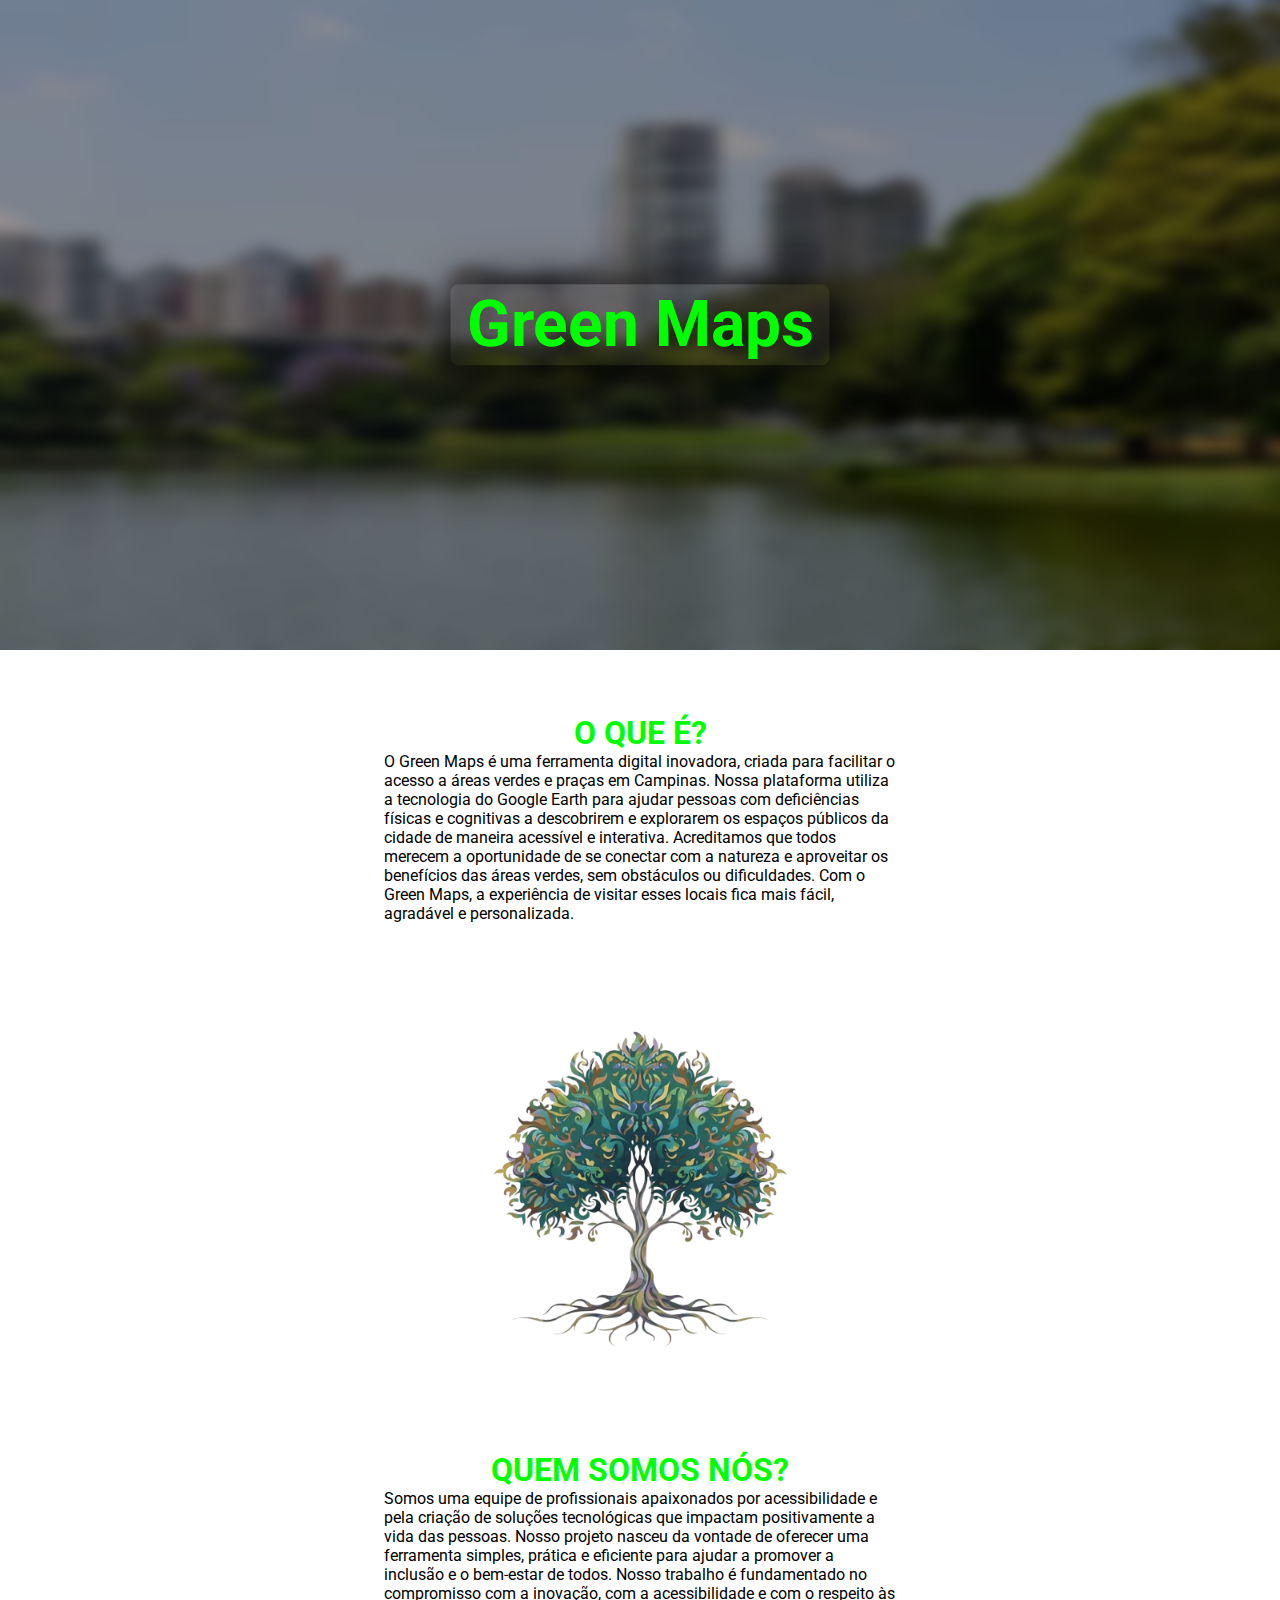
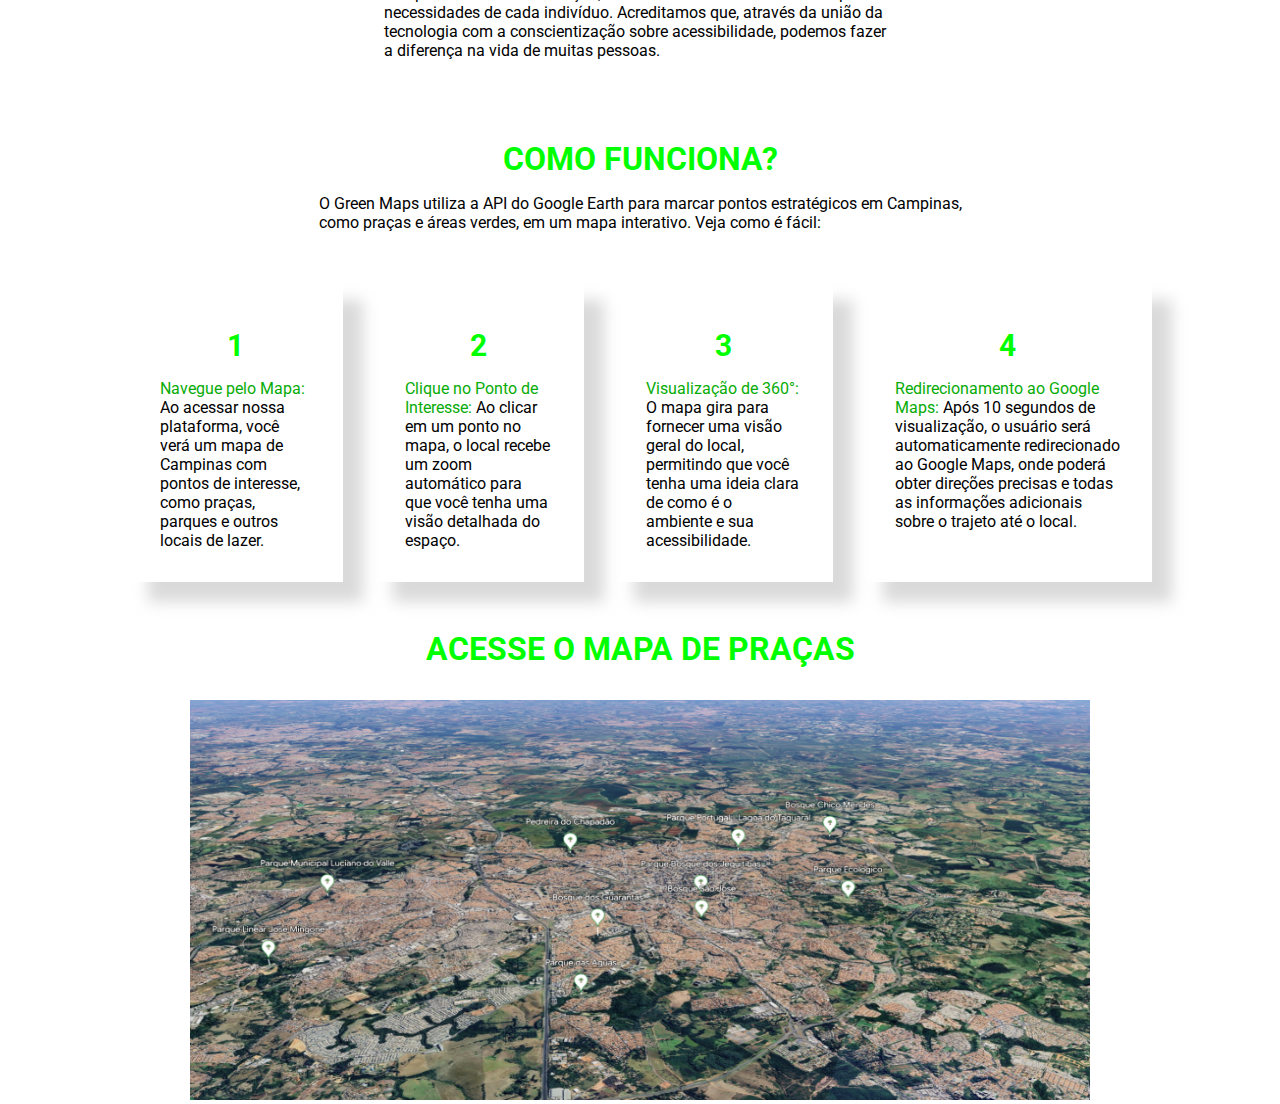
<file: index.html>
<!DOCTYPE html>
<html lang="pt-BR">
<head>
    <meta charset="UTF-8">
    <meta name="viewport" content="width=device-width, initial-scale=1.0">
    <link rel="preconnect" href="https://fonts.googleapis.com">
    <link rel="preconnect" href="https://fonts.gstatic.com" crossorigin>
    <link href="https://fonts.googleapis.com/css2?family=Roboto:ital,wght@0,100..900;1,100..900&display=swap" rel="stylesheet">
    <link rel="stylesheet" href="style.css">
    <title>Green Maps</title>
</head>
<body>
    <main>

        <section class="intro-section">

            <div class="intro-title">
                <div class="opac">
                    <div class="overflow"></div>
                    <img src="floresta-blur.png" alt="Imagem de floresta">
                </div>
                <h1>Green Maps</h1>
            </div>
        </section>

        <section class="home">
            <div class="home-content">
                <div class="intro-info">
                    <h2>O QUE É?</h2>
                    <p>O Green Maps é uma ferramenta digital inovadora, 
                        criada para facilitar o acesso a áreas verdes e 
                        praças em Campinas. Nossa plataforma utiliza a 
                        tecnologia do Google Earth para ajudar pessoas 
                        com deficiências físicas e cognitivas a descobrirem
                            e explorarem os espaços públicos da cidade de 
                            maneira acessível e interativa.
                        Acreditamos que todos merecem a oportunidade de se conectar 
                        com a natureza e aproveitar os benefícios das áreas verdes, 
                        sem obstáculos ou dificuldades. Com o Green Maps, a 
                        experiência de visitar esses locais fica mais fácil, 
                        agradável e personalizada.</p>
                </div>
                <img src="arvore-container.png" alt="Árvore no meio do container" class="tree-container">
                <div class="about-content">
                    <h2>Quem Somos Nós?</h2>
                    <p>Somos uma equipe de profissionais apaixonados por acessibilidade 
                        e pela criação de soluções tecnológicas que impactam 
                        positivamente a vida das pessoas. Nosso projeto nasceu 
                        da vontade de oferecer uma ferramenta simples, prática e 
                        eficiente para ajudar a promover a inclusão e o bem-estar 
                        de todos. Nosso trabalho é fundamentado no compromisso com a
                        inovação, com a acessibilidade e com o respeito às 
                        necessidades de cada indivíduo. Acreditamos que, 
                        através da união da tecnologia com a conscientização sobre
                        acessibilidade, podemos fazer a diferença na vida de muitas
                        pessoas.</p>
                </div>
            </div>
        </section>

        <section class="work">
            <div class="work-content">
                <h2>Como Funciona?</h2>
                <p class="desc">O Green Maps utiliza a API do Google Earth para marcar 
                    pontos estratégicos em Campinas, <br>como praças e áreas 
                    verdes, em um mapa interativo. Veja como é fácil:</p>
                
                <div class="card-container">
                    <div class="card-single">
                        <h4>1</h4>
                        <p><span>Navegue pelo Mapa:</span> Ao acessar nossa plataforma, 
                            você verá um mapa de Campinas com pontos de interesse, 
                            como praças, parques e outros locais de lazer.</p>
                    </div>
                    <div class="card-single">
                        <h4>2</h4>
                        <p><span>Clique no Ponto de Interesse:</span> Ao clicar em um ponto no mapa, 
                            o local recebe um zoom automático para que você tenha uma visão 
                            detalhada do espaço.</p>
                    </div>
                    <div class="card-single">
                        <h4>3</h4>
                        <p><span>Visualização de 360°:</span> O mapa gira para fornecer uma visão geral 
                            do local, permitindo que você tenha uma ideia clara de como é 
                            o ambiente e sua acessibilidade.</p>
                    </div>
                    <div class="card-single">
                        <h4>4</h4>
                        <p><span>Redirecionamento ao Google Maps:</span> Após 10 segundos de visualização, 
                            o usuário será automaticamente redirecionado ao Google Maps, onde 
                            poderá obter direções precisas e todas as informações adicionais 
                            sobre o trajeto até o local.</p>
                    </div>
                </div>

                <h2 class="access">ACESSE O MAPA DE PRAÇAS</h2>

                <a href="green-maps.html">
                    <img src="acesso.png" alt="Imagem de demonstração da application" class="maps">
                </a>

            </div>
        </section>
    </main>
</body>
</html>
</file>
<file: style.css>
* {
    padding: 0;
    margin: 0;
    box-sizing: border-box;
    font-family: 'Roboto', sans-serif;
}

h2 {text-transform: uppercase; font-size: 32px; text-align: center;}

.opac {
    height: 650px;
    width: 100%;
    position: relative;
}

.overflow {
    width: 100%;
    height: 650px;
    background-color: rgba(0, 0, 0, 0.4);
    position: absolute;
    top: 0;
    left: 0;
    z-index: 7;
}

img {
    width: 100%;
    height: 650px;
    z-index: -2;
}

.intro-title {position: relative;}

.intro-title h1 {
    position: absolute;
    top: 50%;
    left: 50%;
    transform: translate(-50%, -50%);
    color: rgb(0, 255, 0);
    z-index: 8;
    font-size: 64px;
    padding: 0.2rem 1rem;
    border-radius: 8px;
    box-shadow: 5px 5px 50px black;
    text-align: center;
}

.home {
    width: 100%;
    background-image: url('bg.png');
    background-position: center;
    background-repeat: no-repeat;
    background-size: cover;
}

.home-content {
    display: flex;
    flex-direction: column;
    justify-content: center;
    align-items: center;
    width: 100%;
}

.intro-info {
    width: 50%;
    padding: 4rem;
}

.intro-info h2 {
    color: rgb(0, 255, 0);
}

.tree-container {
    width: 400px;
    height: 400px;
}

.about-content {
    width: 50%;
    padding: 4rem;
    background-color: white;
}

.about-content h2 {
    font-size: 32px;
    color: rgb(0, 255, 0);
}

.work {
    width: 100%;
}

.work-content {
    width: 80%;
    display: flex;
    flex-direction: column;
    align-items: center;
    margin: 0 auto;
}

.work-content h2 {
    padding-top: 1rem; 
    color: rgb(0, 255, 0);
}

.desc {
    padding: 1rem 0;
}

.card-container {
    display: flex;
    gap: 30px;
    margin: 2rem 0;
}

.card-single {
    display: flex;
    flex-direction: column;
    align-items: center;
    padding: 2rem;
    box-shadow: 20px 20px 14px 0px rgb(205 205 205 / 75%);
}

.card-single h4 {
    font-size: 30px;
    padding: 1rem;
    color: rgb(0, 255, 0);
}

.card-single span {
    color: rgb(7, 172, 7);
}

.access {
    padding: 2rem 0;
    color: rgb(0, 255, 0);
}

.maps {
    width: 900px;
    height: 400px;
}

@media screen and (max-width: 1650px) {
    .home {
        background-image: none;
    }
}

@media screen and (max-width: 1240px) {
    .intro-info {width: 80%;}

    .about-content {width: 80%;}

    .card-container {
        flex-direction: column;
        justify-content: center;
        align-items: center;
    }

    .card-single {
        width: 80%;
        padding: 5rem;
    }

    .card-single p {
        width: 60%;
    }

    a {text-align: center;}

    .maps {
        width: 90%;
    }
}

@media screen and (max-width: 500px){
    h2 {text-align: left;}

    .intro-info {
        width: 100%;
        padding: 2rem;
    }

    .tree-container {width: 80%;}

    .about-content {
        width: 100%;
        padding: 2rem;
    }

    .work-content .card-single {width: 100%;}

    .work-content .card-single p {width: 100%;}
}
</file>
